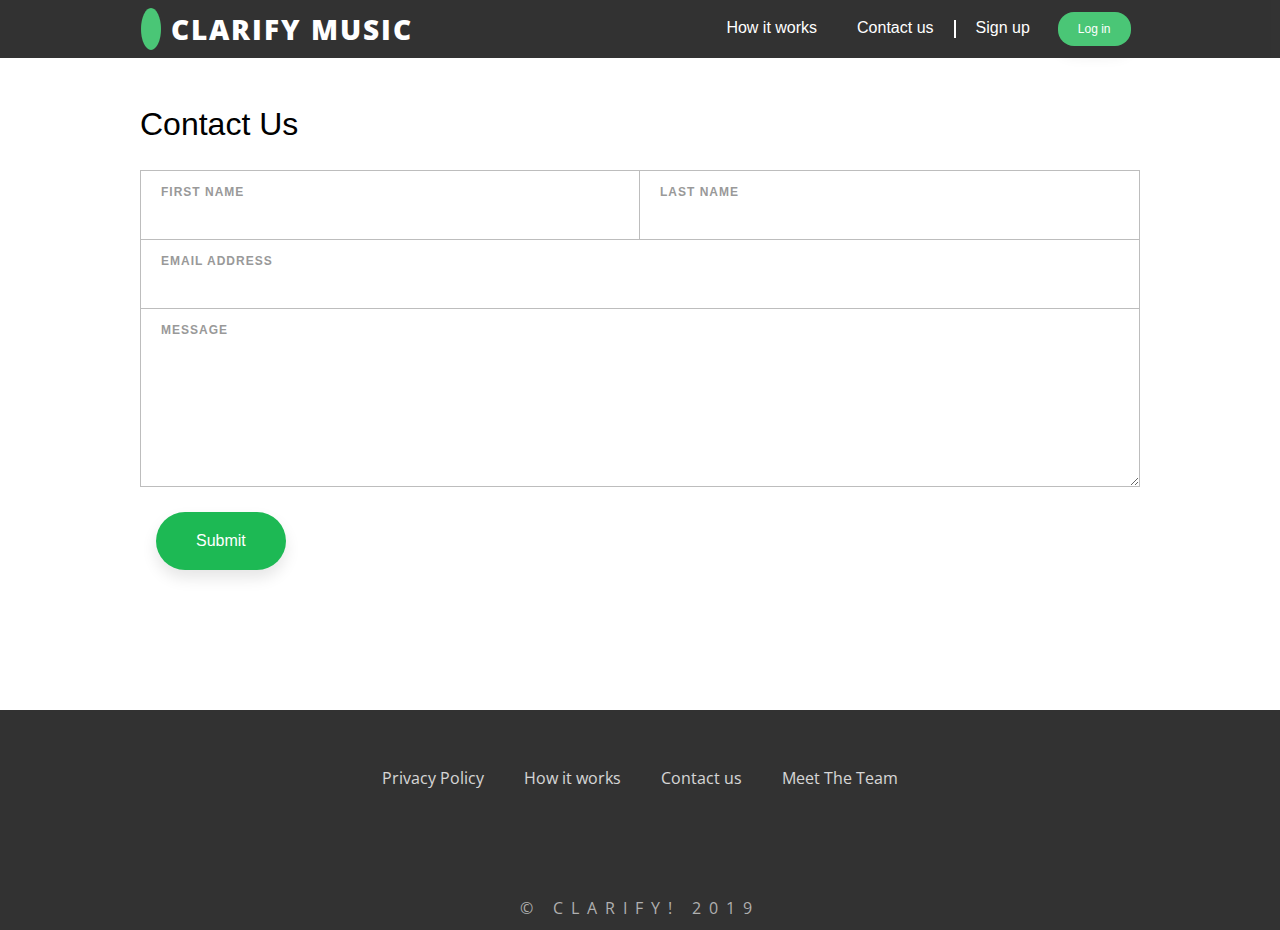
<file: contact.html>
<!DOCTYPE html>
<html>
<head>
    <meta charset="utf-8">
    <meta http-equiv="X-UA-Compatible" content="IE=edge">
    <title>Clarify | Music Your Way</title>
    <meta name="viewport" content="width=device-width, initial-scale=1">
    <link rel="stylesheet" href="https://use.fontawesome.com/releases/v5.7.2/css/all.css" integrity="sha384-fnmOCqbTlWIlj8LyTjo7mOUStjsKC4pOpQbqyi7RrhN7udi9RwhKkMHpvLbHG9Sr" crossorigin="anonymous">
    <link href="https://fonts.googleapis.com/css?family=Anton|Open+Sans+Condensed:300" rel="stylesheet">
    <link rel="stylesheet" type="text/css" media="screen" href="../css/index.css">
    <script  src="https://cdnjs.cloudflare.com/ajax/libs/jquery/2.1.3/jquery.min.js"></script>
    <script src="./js/main.js"></script>
</head>
<body>
    <div class="main-container">
<!-- Nav & logo -->
    <header>
        <div class="navContainer">
            <div class="circle"> 
                <div class="cir1">
                <a href="index.html"> <i class="fas fa-music"></i> </a>
                </div>
                <a class="logo" href="index.html">Clarify Music</a>
            </div>
            <div class="nav-btn">
                <nav>
                    <a href="works.html">How it works</a>
                    <a href="contact.html">Contact us</a>
                    <div class="line"></div>
                    <a href="https://bw-spotify.netlify.com/register">Sign up</a>
                    
                    <div class="mobile-nav">
                        <i class="fab fa-buromobelexperte"></i>
                    </div>

                </nav>
                <button onclick="window.location.href = 'https://bw-spotify.netlify.com/login';">Log in</button>
            </div>
        </div>
    </header>






 <!-- Contact Form -->

<section class="newform container">
  <h2>Contact Us</h2>
        <form netlify>
          <div class="field half">
            <label for="surname">First name</label>
            <input type="text" id="surname"/>
          </div>
          <div class="field half last">
            <label for="name">last name</label>
            <input type="text" id="name"/>
          </div>
          <div class="field tnb">
            <label for="email">Email address</label>
            <input type="email" id="email"/>
          </div>
          <div class="field tnb bottom">
            <label for="msg">Message</label>
            <textarea name="msg"></textarea>
          </div>
          <button>Submit</button>
        </form>
</section>

        <!--- footer section---->

        <footer>
            <div class="footer-nav">
                <nav>
                    <a href="privacy.html">Privacy Policy</a> 
                    <a href="works.html">How it works</a>
                    <a href="contact.html">Contact us</a>
                    <a href="team.html">Meet The Team</a>

                </nav>
            </div>
            <div class="social">
                    <i class="fab fa-instagram"></i>
                    <i class="fab fa-twitter-square"></i>
                    <i class="fab fa-facebook-square"></i>
            </div>
                
            <div class="footer-copy"> <p>© Clarify! 2019</p></div>
        </footer>
    </div>
    
</body>
</html>
</file>
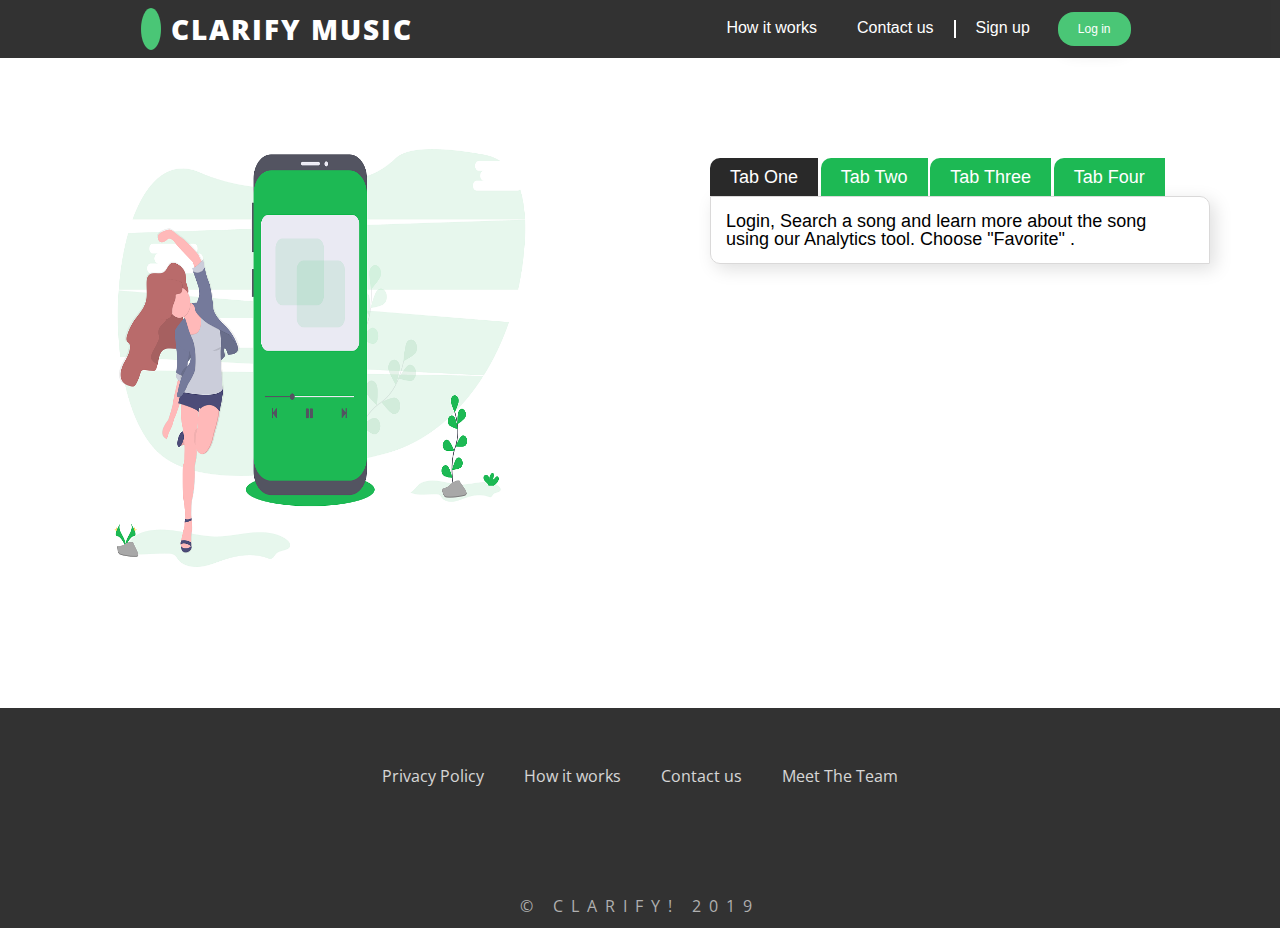
<file: works.html>
<!DOCTYPE html>
<html>
<head>
    <meta charset="utf-8">
    <meta http-equiv="X-UA-Compatible" content="IE=edge">
    <title>Clarify | Music Your Way</title>
    <meta name="viewport" content="width=device-width, initial-scale=1">
    <link rel="stylesheet" href="https://use.fontawesome.com/releases/v5.7.2/css/all.css" integrity="sha384-fnmOCqbTlWIlj8LyTjo7mOUStjsKC4pOpQbqyi7RrhN7udi9RwhKkMHpvLbHG9Sr" crossorigin="anonymous">
    <link href="https://fonts.googleapis.com/css?family=Anton|Open+Sans+Condensed:300" rel="stylesheet">
    <link rel="stylesheet" type="text/css" media="screen" href="../css/index.css">
    <script src="https://cdnjs.cloudflare.com/ajax/libs/jquery/2.1.3/jquery.min.js"></script>
    <script src="js/main.js"></script>
</head>
<body>
    <div class="main-container">
<!-- Nav & logo -->
    <header>
            <div class="navContainer">
                <div class="circle"> 
                    <div class="cir1">
                    <a href="index.html"> <i class="fas fa-music"></i> </a>
                    </div>
                    <a class="logo" href="index.html">Clarify Music</a>
                </div>
                <div class="nav-btn">
                    <nav>
                        <a href="works.html">How it works</a>
                        <a href="contact.html">Contact us</a>
                        <div class="line"></div>
                        <a href="https://bw-spotify.netlify.com/register">Sign up</a>
                        
                        <div class="mobile-nav">
                            <i class="fab fa-buromobelexperte"></i>
                        </div>

                    </nav>
                    <button onclick="window.location.href = 'https://bw-spotify.netlify.com/login';">Log in</button>
                </div>
            </div>
        </header>
<!-- Hero Section -->
        
  

<!-- Section 1 Dashbord -->
<Section class="work-container">
    <div class="work">
        <img src="../img/music.png" alt="Music">
        <div class="tab-page">

                <ul class="tabs">
                    <li class="tab-link current" data-tab="tab-1">Tab One</li>
                    <li class="tab-link" data-tab="tab-2">Tab Two</li>
                    <li class="tab-link" data-tab="tab-3">Tab Three</li>
                    <li class="tab-link" data-tab="tab-4">Tab Four</li>
                </ul>
            
                <div id="tab-1" class="tab-content current">
                        Login, Search a song and learn more about the song using our Analytics tool. Choose "Favorite" .
                </div>
                <div id="tab-2" class="tab-content">
                        Give your playlist a name, description, and cover image, then add more songs: Tap the Add Music button Add Music, then search to find a song from your Library or the Apple Music catalog, or browse through songs under Library. When you find a song that you want to add, tap the Add to Playlist button.
                </div>
                <div id="tab-3" class="tab-content">
                    Ut enim ad minim veniam, quis nostrud exercitation ullamco laboris nisi ut aliquip ex ea commodo consequat. Duis aute irure dolor in reprehenderit in voluptate velit esse cillum dolore eu fugiat nulla pariatur.
                </div>
                <div id="tab-4" class="tab-content">
                    Sed do eiusmod tempor incididunt ut labore et dolore magna aliqua. Ut enim ad minim veniam, quis nostrud exercitation ullamco laboris nisi ut aliquip ex ea commodo consequat.
                </div>
            
        </div>
    </div>
</Section>
        
<!--- footer section---->

        <footer>
            <div class="footer-nav">
                <nav>
                    <a href="privacy.html">Privacy Policy</a> 
                    <a href="works.html">How it works</a>
                    <a href="contact.html">Contact us</a>
                    <a href="team.html">Meet The Team</a>

                </nav>
            </div>
            <div class="social">
                    <i class="fab fa-instagram"></i>
                    <i class="fab fa-twitter-square"></i>
                    <i class="fab fa-facebook-square"></i>
            </div>
                
            <div class="footer-copy"> <p>© Clarify! 2019</p></div>
        </footer>
    </div>
    
</body>
</html>
</file>
<file: css/index.css>
/* http://meyerweb.com/eric/tools/css/reset/ 
   v2.0 | 20110126
   License: none (public domain)
*/
html,
body,
div,
span,
applet,
object,
iframe,
h1,
h2,
h3,
h4,
h5,
h6,
p,
blockquote,
pre,
a,
abbr,
acronym,
address,
big,
cite,
code,
del,
dfn,
em,
img,
ins,
kbd,
q,
s,
samp,
small,
strike,
strong,
sub,
sup,
tt,
var,
b,
u,
i,
center,
dl,
dt,
dd,
ol,
ul,
li,
fieldset,
form,
label,
legend,
table,
caption,
tbody,
tfoot,
thead,
tr,
th,
td,
article,
aside,
canvas,
details,
embed,
figure,
figcaption,
footer,
header,
hgroup,
menu,
nav,
output,
ruby,
section,
summary,
time,
mark,
audio,
video {
  margin: 0;
  padding: 0;
  border: 0;
  font-size: 100%;
  font: inherit;
  vertical-align: baseline;
}
/* HTML5 display-role reset for older browsers */
article,
aside,
details,
figcaption,
figure,
footer,
header,
hgroup,
menu,
nav,
section {
  display: block;
}
body {
  line-height: 1;
}
ol,
ul {
  list-style: none;
}
blockquote,
q {
  quotes: none;
}
blockquote:before,
blockquote:after,
q:before,
q:after {
  content: '';
  content: none;
}
table {
  border-collapse: collapse;
  border-spacing: 0;
}
* {
  box-sizing: border-box;
}
html {
  font-size: 62.5%;
}
html,
body {
  font-family: 'Roboto', sans-serif;
}
h1,
h2,
h3,
h4,
h5 {
  font-family: Arial, Helvetica, sans-serif;
}
h1 {
  font-size: 4rem;
}
h2 {
  font-size: 3.2rem;
  padding-bottom: 10px;
}
h4 {
  font-size: 2.5rem;
  padding-bottom: 10px;
}
p {
  line-height: 1.5;
  font-size: 1.6rem;
  padding-bottom: 10px;
}
img {
  max-width: 100%;
  height: auto;
}
.container {
  max-width: 1000px;
  width: 100%;
  margin: 0 auto;
}
.navContainer {
  width: 100%;
  display: flex;
  justify-content: space-around;
  background: #000;
  opacity: 0.8;
  position: -webkit-sticky;
  -webkit-transition: height 0.5s, line-height 0.5s;
  /* Safari */
  transition: height 0.5s, line-height 0.5s;
  z-index: 9999;
}
.navContainer .circle {
  display: flex;
  justify-content: space-between;
  align-items: center;
}
.navContainer .circle .cir1 i {
  color: #fff;
  font-size: 2rem;
  width: 40px;
  height: 40px;
  border-radius: 50%;
  background: #1DB954;
  text-align: center;
  padding: 10px;
}
.navContainer .circle .cir1 i:hover {
  background: #fff;
  color: #1DB954;
}
.navContainer .circle .logo {
  color: #fff;
  font-size: 2.8rem;
  margin: 0 10px;
  text-transform: uppercase;
  font-family: 'Open Sans Condensed', sans-serif;
  letter-spacing: 2px;
  font-weight: 800;
  text-decoration: none;
  font-style: none;
}
.navContainer .circle .logo:hover {
  color: #1DB954;
}
.navContainer .nav-btn {
  display: flex;
  justify-content: space-between;
  position: -webkit-sticky;
  top: 0;
}
.navContainer .nav-btn nav {
  margin-top: 20px;
  justify-content: space-between;
  display: flex;
}
.navContainer .nav-btn nav .line {
  height: 18px;
  border: 0.5px solid white;
}
.navContainer .nav-btn nav a {
  text-decoration: none;
  color: #ffffff;
  font-size: 1.6rem;
  padding: 0 20px;
}
.navContainer .nav-btn nav a:hover {
  color: #1DB954;
}
.navContainer .nav-btn .logo {
  align-self: flex-end;
  margin: 28px 0 0 91px;
}
.navContainer .nav-btn button {
  background-color: #1DB954;
  border: none;
  color: #fff;
  padding: 10px 20px;
  text-align: center;
  text-decoration: none;
  display: flex;
  margin: 12px 8px;
  cursor: pointer;
  border-radius: 16px;
  box-shadow: 0px 8px 15px rgba(0, 0, 0, 0.1);
  transition: all 0.3s ease 0s;
  outline: none;
  font-size: 1.2rem;
}
.navContainer .nav-btn button:hover {
  background-color: #21e365;
  box-shadow: 0px 15px 20px rgba(125, 124, 124, 0.2);
  color: #fff;
  transform: translateY(-7px);
}
.mobile-nav {
  display: none;
}
.mobile-nav i {
  font-size: 4rem;
  color: #1DB954;
}
.mobile-nav i:hover {
  color: #fff;
}
@media (min-width: 481px) and (max-width: 1024px) {
  .navContainer {
    height: 30%;
    flex-direction: column;
    display: flex;
  }
  .navContainer .circle {
    margin-top: 10px;
    padding: 20px 150px;
  }
  .navContainer .circle .cir1 i {
    color: #fff;
    font-size: 2rem;
    width: 40px;
    height: 40px;
    border-radius: 50%;
    background: #1DB954;
    text-align: center;
    padding: 10px;
    float: l;
  }
  .navContainer .circle .logo {
    color: #fff;
    font-size: 2.8rem;
    text-transform: uppercase;
    font-family: 'Open Sans Condensed', sans-serif;
    letter-spacing: 2px;
    font-weight: 800;
    text-decoration: none;
    font-style: none;
  }
  .navContainer .circle .logo:hover {
    color: #1DB954;
  }
  .navContainer .nav-btn nav {
    justify-content: space-around;
    display: flex;
  }
  .navContainer .nav-btn nav a {
    text-decoration: none;
    color: #ffffff;
    font-size: 2rem;
  }
}
@media (min-width: 320px) and (max-width: 480px) {
  .navContainer {
    height: 30%;
    flex-direction: column;
    display: flex;
  }
  .navContainer .circle {
    margin-top: 10px;
    padding: 20px 85px;
  }
  .navContainer .circle .cir1 i {
    color: #fff;
    font-size: 2rem;
    width: 40px;
    height: 40px;
    border-radius: 50%;
    background: #1DB954;
    text-align: center;
    padding: 10px;
    float: l;
  }
  .navContainer .circle .logo {
    color: #fff;
    font-size: 2.5rem;
    text-transform: uppercase;
    font-family: 'Open Sans Condensed', sans-serif;
    letter-spacing: 2px;
    font-weight: 800;
    text-decoration: none;
    font-style: none;
  }
  .navContainer .circle .logo:hover {
    color: #1DB954;
  }
  .navContainer .nav-btn nav {
    display: flex;
  }
  .navContainer .nav-btn nav a {
    text-decoration: none;
    color: #ffffff;
    font-size: 12px;
  }
  .navContainer .nav-btn nav .line {
    display: none;
  }
}
footer {
  background: #000;
  opacity: 0.8;
  color: white;
  margin-top: 50px;
}
footer .footer-copy {
  text-transform: uppercase;
  font-family: 'Open Sans Condensed', sans-serif;
  font-size: 10px;
  text-align: center;
  color: #9d9d9d;
  letter-spacing: 0.8rem;
}
footer .social {
  font-size: 4rem;
  color: #9d9d9d;
  text-align: center;
  margin-bottom: 30px;
}
footer .social i {
  padding: 0 12px;
}
footer .social i:hover {
  color: #21e365;
  transform: translateY(-7px);
}
.footer-nav {
  width: 100%;
  display: flex;
  justify-content: space-around;
  background: #000;
  opacity: 0.8;
}
.footer-nav nav {
  margin-top: 20px;
  justify-content: space-between;
  display: flex;
}
.footer-nav nav a {
  font-family: 'Open Sans Condensed', sans-serif;
  text-decoration: none;
  color: #ffffff;
  font-size: 1.6rem;
  padding: 0 20px;
  margin: 40px 0;
}
.footer-nav nav a:hover {
  color: #1DB954;
}
@media (min-width: 320px) and (max-width: 480px) {
  .footer-nav nav a {
    font-size: 1.2rem;
  }
  .footer-nav nav a:hover {
    color: #1DB954;
  }
}
.hero-container {
  text-decoration: none;
  background: linear-gradient(rgba(28, 221, 235, 0.6), rgba(29, 185, 84, 0.6)), url("../img/bg.jpg");
  height: 700px;
  background-size: cover;
  background-position: 50% 0;
}
.hero-container .hero-content {
  display: flex;
  flex-direction: column;
  align-items: center;
  padding-top: 15%;
}
.hero-container .hero-content h1 {
  color: #fff;
  font-family: 'Anton', sans-serif;
  font-size: 5rem;
  margin-bottom: 20px;
  border: 5px solid white;
  padding: 30px;
}
.hero-container .hero-content h2 {
  color: #fff;
  font-family: 'Open Sans Condensed', sans-serif;
  text-emphasis: none;
  font-size: 3rem;
  margin: 5px 0;
}
.hero-container .hero-content button {
  background: none;
  font-size: 1.6rem;
  border: none;
  color: #fff;
  padding: 20px 40px;
  text-align: center;
  display: flex;
  margin: 20px 16px;
  cursor: pointer;
  border-radius: 32px;
  box-shadow: 0px 8px 15px rgba(0, 0, 0, 0.1);
  transition: all 0.3s ease 0s;
  outline: none;
  border: 3px solid white;
  text-decoration: none;
}
.hero-container .hero-content button a {
  border: none;
  text-decoration: none;
}
.hero-container .hero-content button:hover {
  background-color: #21e365;
  box-shadow: 0px 15px 20px rgba(46, 229, 157, 0.4);
  color: #fff;
  transform: translateY(-7px);
  border: none;
}
.sec1 {
  width: 100%;
  padding: 80px 0;
}
.sec1 .content1 {
  display: flex;
  justify-content: center;
}
.sec1 .content1 img {
  width: 568px;
  height: 300px;
}
.sec1 .content1 .text1 {
  margin: auto 25px;
}
.sec1 .content1 .text1 h2 {
  text-align: center;
  margin-bottom: 10px;
}
.sec1 .content1 .text1 .line2 {
  width: 80%;
  border: 1px solid #1DB954;
  margin-bottom: 20px;
  margin-left: 10%;
}
.sec1 .content1 .text1 p {
  padding: auto 25px;
}
.sec2 {
  width: 100%;
  background: linear-gradient(rgba(0, 0, 0, 0.6), rgba(2, 77, 28, 0.6)), url("../img/lights.jpg");
  height: 500px;
  background-attachment: fixed;
  background-position: center;
  background-repeat: no-repeat;
  background-size: cover;
}
.sec2 .spotify {
  display: flex;
  flex-direction: column;
  align-items: center;
}
.sec2 .spotify h2 {
  color: #fff;
  font-size: 10rem;
  font-family: 'Anton', sans-serif;
  border: 5px solid white;
  padding: 20px;
  margin-top: 30px;
  opacity: 0.5;
}
.sec2 .icons {
  display: flex;
  justify-content: center;
  font-size: 15rem;
  color: #fff;
}
.sec2 .icons i {
  padding: 10% 100px;
  opacity: 0.5;
}
.sec3 {
  width: 100%;
  padding: 50px 0;
}
.sec3 .content3 {
  display: flex;
}
.sec3 .content3 .li1 {
  width: 1px;
  height: 280px;
  border: 1px dashed #d7d7d7;
  margin-top: 20px;
}
.sec3 .content3 .mod1,
.sec3 .content3 .mod2,
.sec3 .content3 .mod3 {
  padding: 30px;
}
.sec3 .content3 i {
  font-size: 80px;
  color: #353535;
  margin-bottom: 20px;
  margin-left: 35%;
}
.sec3 .content3 h2 {
  font-size: 2rem;
  text-transform: uppercase;
  text-align: center;
  padding: 20px 0;
  color: #1DB954;
}
.sec3 .content3 p {
  font-size: 1.4rem;
  text-align: center;
}
@media (min-width: 481px) and (max-width: 1024px) {
  .content1 {
    display: flex;
    flex-direction: column-reverse;
    align-items: center;
  }
  .content1 img {
    width: 668px;
    height: auto;
    margin-bottom: 100px;
  }
  .content1 .text1 {
    margin: auto 15px;
  }
  .content1 .text1 h2 {
    text-align: center;
    padding-bottom: 30px;
    color: #1DB954;
    font-size: 5rem;
  }
  .content1 .text1 .line2 {
    border: 1px solid #1DB954;
    margin-bottom: 20px;
    margin-left: 10%;
    display: none;
  }
  .content1 .text1 p {
    padding: auto 25px;
  }
  .content3 {
    display: flex;
    flex-wrap: wrap;
  }
  .content3 .li1 {
    display: none;
  }
  .content3 .mod1,
  .content3 .mod2,
  .content3 .mod3 {
    padding: 0 50px;
  }
  .content3 i {
    font-size: 60px;
    color: #353535;
    margin-bottom: 20px;
    padding-left: 9%;
    margin-top: 20px;
  }
  .content3 p {
    padding: 0 20%;
    margin: 20px 0;
  }
  .sec2 .spotify {
    display: flex;
    flex-direction: column;
    align-items: center;
  }
  .sec2 .spotify h2 {
    font-size: 2.5rem;
  }
  .sec2 .icons {
    display: flex;
    font-size: 15rem;
  }
  .sec2 .icons i {
    padding: 10% 20px;
    opacity: 0.5;
  }
}
@media (min-width: 320px) and (max-width: 480px) {
  .hero-container {
    height: 500px;
  }
  .hero-container .hero-content {
    padding-top: 40%;
  }
  .hero-container .hero-content h1 {
    font-size: 3.5rem;
    border: 5px solid white;
    padding: 10px;
    text-align: center;
  }
  .content1 {
    display: flex;
    flex-direction: column-reverse;
    align-items: center;
    padding: 20px 0;
  }
  .content1 img {
    width: 180px;
    height: auto;
    padding: 20px 0;
    margin-bottom: 30px;
  }
  .content1 p {
    text-align: center;
  }
  .content3 {
    display: flex;
    flex-wrap: wrap;
  }
  .content3 .li1 {
    display: none;
  }
  .content3 .mod1,
  .content3 .mod2,
  .content3 .mod3 {
    padding: 0 50px;
  }
  .content3 i {
    font-size: 60px;
    color: #353535;
    margin-bottom: 20px;
    padding-left: 3%;
    margin-top: 20px;
  }
  .content3 p {
    padding: 0 10%;
    margin: 20px 0;
  }
  .sec2 .spotify {
    display: flex;
    flex-direction: column;
    align-items: center;
  }
  .sec2 .spotify h2 {
    font-size: 1.6rem;
  }
  .sec2 .icons {
    display: flex;
    flex-wrap: wrap;
    font-size: 10rem;
  }
  .sec2 .icons i {
    padding: 5% 50px;
    opacity: 0.5;
  }
}
.nav-pri {
  display: flex;
  padding: 10px 0;
}
.nav-pri .nav {
  padding: 10px;
  width: 100%;
  float: left;
}
.nav-pri .nav i {
  color: #fff;
  font-size: 2rem;
}
.nav-pri .nav i:hover {
  color: #1DB954;
}
.nav-pri .nav a {
  text-decoration: none;
  color: #ffffff;
  font-size: 1.6rem;
  padding: 0 5px;
}
.nav-pri .nav a:hover {
  color: #1DB954;
}
.privacy {
  padding-bottom: 30px;
}
.privacy h2 {
  font-size: 2rem;
  color: #1DB954;
  padding: 30px 0 15px 0;
}
.privacy h3 {
  font-size: 1.6rem;
  color: #7d7d7d;
  padding: 5px 0 20px 0;
}
.privacy li {
  list-style-type: circle;
  padding: 10px 0;
  font-size: 1.6rem;
}
.privacy ul {
  margin-top: 30px;
}
.privacy a {
  text-decoration: none;
  font-size: 1.6rem;
  color: #1DB954;
}
@media (min-width: 768px) and (max-width: 1024px) {
  .privacy {
    padding: 20px 40px;
  }
}
@media (min-width: 320px) and (max-width: 480px) {
  .privacy {
    padding: 20px 40px;
  }
}
.work-container .work {
  display: flex;
  justify-content: space-around;
  padding: 50px 0;
}
.work-container .work img {
  width: 500px;
  height: 500px;
}
.work-container .work .tab-page {
  width: 500px;
  margin-top: 50px;
}
.work-container .work ul.tabs {
  margin: 0px;
  padding: 0px;
  list-style: none;
}
.work-container .work ul.tabs li {
  background: #1DB954;
  color: #fff;
  display: inline-block;
  padding: 10px 20px;
  cursor: pointer;
  font-size: 1.8rem;
  border-radius: 10px 0 0 0;
}
.work-container .work ul.tabs li.current {
  background: #292929;
  color: #fff;
}
.work-container .work .tab-content {
  padding: 0 20px;
  display: none;
  background: none;
  padding: 15px;
  font-size: 1.8rem;
  border: 1px solid #dad9d9;
  border-radius: 0 10px 0 10px;
}
.work-container .work .tab-content.current {
  display: inherit;
  box-shadow: 5px 5px 18px #dfdfdf;
}
@media (min-width: 481px) and (max-width: 1024px) {
  .work-container .work ul.tabs li {
    background: #1DB954;
    color: #fff;
    display: inline-block;
    padding: 5px 10px;
    font-size: 1.4rem;
    
  }
  .work-container .work .tab-page {
    width: 100%;
    margin-top: 50px;
  }
  .work {
    display: flex;
    flex-direction: column;
    align-items: center;
  }
}
@media (min-width: 320px) and (max-width: 480px) {
  .work-container .work ul.tabs li  {
    background: #1DB954;
    color: #fff;
    display: inline-block;
    padding: 5px 10px;
    font-size: 1.4rem;
    
  }
  .work-container .work .tab-page {
    width: 100%;
    margin-top: 50px;
  }
  .work-container .work .tab-content.current {
    padding: 20px 20px;
   
  }
  .work {
    display: flex;
    flex-direction: column-reverse;
    align-items: center;
  }
  .work img {
    width: 150px;
    height: 150px;
  }
}
form {
  margin: 2rem 0;
}
form:after {
  content: '';
  display: table;
  clear: both;
}
form .field {
  display: block;
  border: 1px solid #BDBDBD;
  float: left;
  width: 100%;
}
form .field.tnb {
  border-top: 0;
}
.bottom {
  margin-bottom: 25px;
}
form .field.half {
  width: 50%;
}
form .field.last {
  border-left: 0;
}
form .field label {
  display: block;
  font-size: 1.2rem;
  padding: 1.5rem 2rem 0;
  text-transform: uppercase;
  color: #999;
  font-weight: 700;
  letter-spacing: 1px;
}
form .field input,
form .field textarea {
  display: block;
  width: 100%;
  padding: 0.5rem 2rem 1.5rem;
  font-size: 1.8rem;
  border: 0;
  color: #212121;
  outline: 0;
}
form .field textarea {
  min-height: 150px;
  resize: vertical;
}
button {
  background: #1DB954;
  font-size: 1.6rem;
  border: none;
  color: #fff;
  padding: 20px 40px;
  text-align: center;
  display: flex;
  margin: 20px 16px;
  cursor: pointer;
  border-radius: 32px;
  box-shadow: 0px 8px 15px rgba(0, 0, 0, 0.1);
  transition: all 0.3s ease 0s;
  outline: none;
  text-decoration: none;
}
button:hover {
  background-color: #21e365;
  box-shadow: 0px 15px 20px rgba(46, 229, 157, 0.4);
  color: #fff;
  transform: translateY(-7px);
  border: none;
}
.newform {
  padding: 50px 0;
}
@media (min-width: 768px) and (max-width: 1024px) {
  .newform {
    padding: 20px 30px;
  }
}
@media (min-width: 320px) and (max-width: 480px) {
  .newform {
    padding: 20px 30px;
  }
}
.about__section {
  width: 960px;
  margin: auto;
  padding: 30px 0 -30 0;
  display: flex;
  align-items: center;
}
.about__section .about__slot {
  width: 33%;
  box-sizing: border-box;
  background-color: none;
  border-right: none;
  border-top: none;
  height: 15vw;
  min-height: 300px;
  min-width: 320px;
  display: inline-block;
  vertical-align: top;
  text-align: center;
  cursor: pointer;
  position: relative;
  background-size: 0% auto;
  transition: all 0.3s linear;
  background-position: center center;
  background-repeat: no-repeat;
  overflow: hidden;
}
.about__slot .bioText {
  opacity: 0;
  color: rgba(42, 42, 42, 0.7);
  pointer-events: none;
  position: absolute;
  top: 350px;
  left: 0;
  right: 0;
  padding-top: 35px;
  padding-bottom: 25px;
  width: 80%;
  height: 0;
  transition: all 0.3s linear;
  margin: auto;
}
.about__slot.bio .about__info {
  top: 0px;
  bottom: 250px;
  background-color: rgba(42, 42, 42, 0.7);
  box-shadow: inset 0px -5px 10px 0 #000000;
}
.about__slot.bio .bioText {
  opacity: 1;
  border-radius: 0;
  position: absolute;
  top: 50px;
  padding-top: 200px;
  left: 0;
  right: 0;
  bottom: 0;
  width: 100%;
  height: 250px;
  color: #ffffff;
  background-color: rgba(42, 42, 42, 0.7);
  z-index: 8;
  margin: auto;
  font-family: sans-serif;
  overflow: hidden;
}
.about__slot .about__info {
  position: absolute;
  left: 0;
  bottom: 0;
  top: 210px;
  right: 0;
  pointer-events: none;
  z-index: 9;
  transition: all 0.3s linear;
}
.about__slot .about__info h4 {
  margin-top: 15px;
}
.about__slot .about__info h5 {
  margin-top: 10px;
}
/*BOOM */
.about__slot .headshot {
  margin: auto;
  margin-top: 19px;
  width: 172px;
  height: 172px;
  /*border:10px double #424242;*/
  background-size: 200px 200px;
  background-position: center 15%;
  border-radius: 100%;
  box-shadow: 0px 2px 10px 2px rgba(42, 42, 42, 0.7);
  transition: all 0.1s ease-in-out;
}
.about__slot.bio .headshot {
  filter: blur(3px);
  opacity: 1;
  width: 80%;
  height: 300px;
  border-radius: 0;
  margin-top: 0;
  background-size: 375px 375px;
  border: 0;
  top: 0;
  left: 0;
  bottom: 0;
  right: 0;
}
.about__slot .name {
  font-family: "Typo Grotesk", sans-serif;
  font-size: 20px;
  font-weight: 800;
  color: #424242;
  margin-bottom: 0px;
  transition: all 0.3s linear;
}
.about__slot .title {
  font-family: "Typo Grotesk", sans-serif;
  font-size: 16px;
  font-weight: 300;
  margin-top: 5px;
  color: #ccc;
  transition: all 0.3s linear;
}
.about__slot.bio .name {
  color: #f5f5f5;
}
.about__section .about__slot:hover .headshot {
  opacity: 1;
  width: 100%;
  height: 300px;
  border-radius: 0;
  margin-top: 0;
  background-size: 325px 325px;
  border: 0;
  top: 0;
  left: 0;
  bottom: 0;
  right: 0;
}
.about__section .about__slot:hover .name {
  color: #f5f5f5;
}
.about__section .about__slot:hover .about__info {
  background-color: rgba(42, 42, 42, 0.7);
}
.bioText {
  z-index: -8;
}
.bioText i {
  font-size: 4rem;
  color: #fff;
  z-index: 5;
  position: relative;
  padding: 0 10px;
}
.bioText i i:hover {
  color: #1DB954;
}
.bioText h6 {
  margin: -40px 10px 0 10px;
  padding: 20px 0;
}
.team {
  padding: 25px 0;
}
@media (min-width: 320px) and (max-width: 480px) {
  .about__section {
    margin: 20px 0;
    display: inline;
    padding: 20px 0 20px 40px;
  }
  .team {
    padding: 50px 0;
    margin: 0;
  }
  .bioText {
    padding: 0;
    margin: 0;
  }
  .about__slot {
    padding: 0;
    margin: 0;
  }
  .about__section .about__slot {
    padding: 0;
    margin: 0;
    width: 33%;
  }
}
@media (min-width: 481px) and (max-width: 1024px) {
  .about__section {
    display: inline;
    padding: 20px 0 20px 130px;
  }
}
</file>
